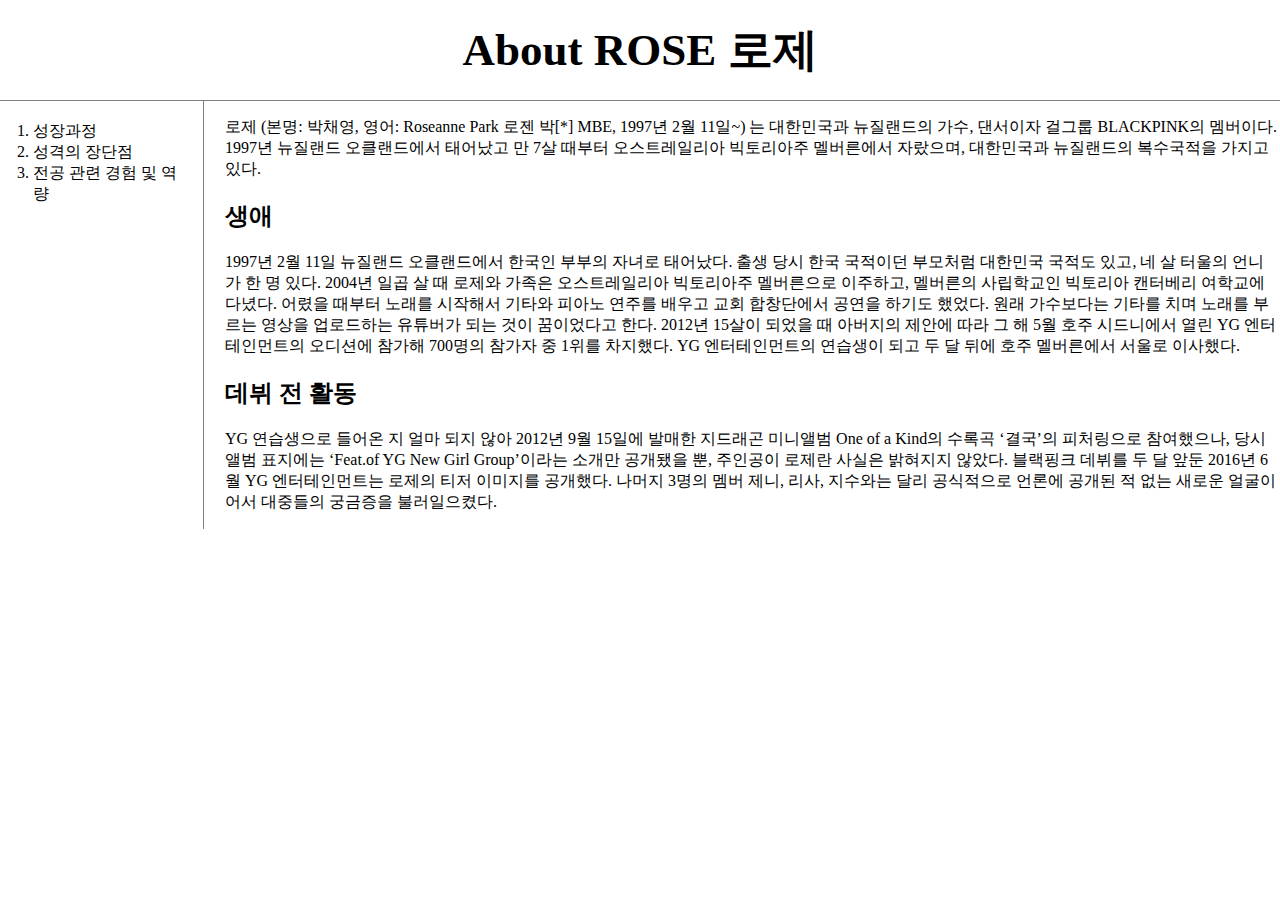
<file: index.html>
<html>
<head>
    <title>About ROZE</title>
    <meta charset="utf-8">
    <link rel="stylesheet" href="style.css">
</head>
<body>
    <h1><a href="index.html">About ROSE 로제</a></h1>
    <div id="grid">
        <ol>
            <li><a href="1.html">성장과정</a></li>
            <li><a href="2.html">성격의 장단점</a></li>
            <li><a href="3.html">전공 관련 경험 및 역량</a></li>
        </ol>
        <div id="article">
            <p><a href="https://www.youtube.com/watch?v=hD6eSvkWXfE&t=1540s" 
                target="_blank" title="rose's playlist">로제</a>
                (본명: 박채영, 영어: Roseanne Park 로젠 박[*] MBE, 1997년 2월 11일~)
                는 대한민국과 뉴질랜드의 가수, 댄서이자 걸그룹 BLACKPINK의 멤버이다. 
                1997년 뉴질랜드 오클랜드에서 태어났고 만 7살 때부터 오스트레일리아 
                빅토리아주 멜버른에서 자랐으며, 대한민국과 뉴질랜드의 복수국적을 가지고 
                있다.</p>
            <h2>생애</h2>
            <p>1997년 2월 11일 뉴질랜드 오클랜드에서 한국인 부부의 자녀로 태어났다.
                출생 당시 한국 국적이던 부모처럼 대한민국 국적도 있고, 네 살 터울의 
                언니가 한 명 있다. 2004년 일곱 살 때 로제와 가족은 오스트레일리아 
                빅토리아주 멜버른으로 이주하고, 멜버른의 사립학교인 빅토리아
                캔터베리 여학교에 다녔다. 어렸을 때부터 노래를 시작해서 기타와 피아노 
                연주를 배우고 교회 합창단에서 공연을 하기도 했었다.
                원래 가수보다는 기타를 치며 노래를 부르는 영상을 업로드하는 
                유튜버가 되는 것이 꿈이었다고 한다. 2012년 15살이 되었을 때 아버지의 
                제안에 따라 그 해 5월 호주 시드니에서 열린 YG 엔터테인먼트의 
                오디션에 참가해 700명의 참가자 중 1위를 차지했다. 
                YG 엔터테인먼트의 연습생이 되고 두 달 뒤에 호주 멜버른에서 서울로 
                이사했다.</p>
            <h2>데뷔 전 활동</h2>
            <p>YG 연습생으로 들어온 지 얼마 되지 않아 2012년 9월 15일에 발매한 
                지드래곤 미니앨범 One of a Kind의 수록곡 ‘결국’의 피처링으로 참여했으나, 
                당시 앨범 표지에는 ‘Feat.of YG New Girl Group’이라는 소개만 공개됐을 
                뿐, 주인공이 로제란 사실은 밝혀지지 않았다. 블랙핑크 데뷔를 두 달 앞둔 
                2016년 6월 YG 엔터테인먼트는 로제의 티저 이미지를 공개했다. 나머지 
                3명의 멤버 제니, 리사, 지수와는 달리 공식적으로 언론에 공개된 적 없는 
                새로운 얼굴이어서 대중들의 궁금증을 불러일으켰다.</p>
        </div>
    </div>
</body>
</html>
</file>
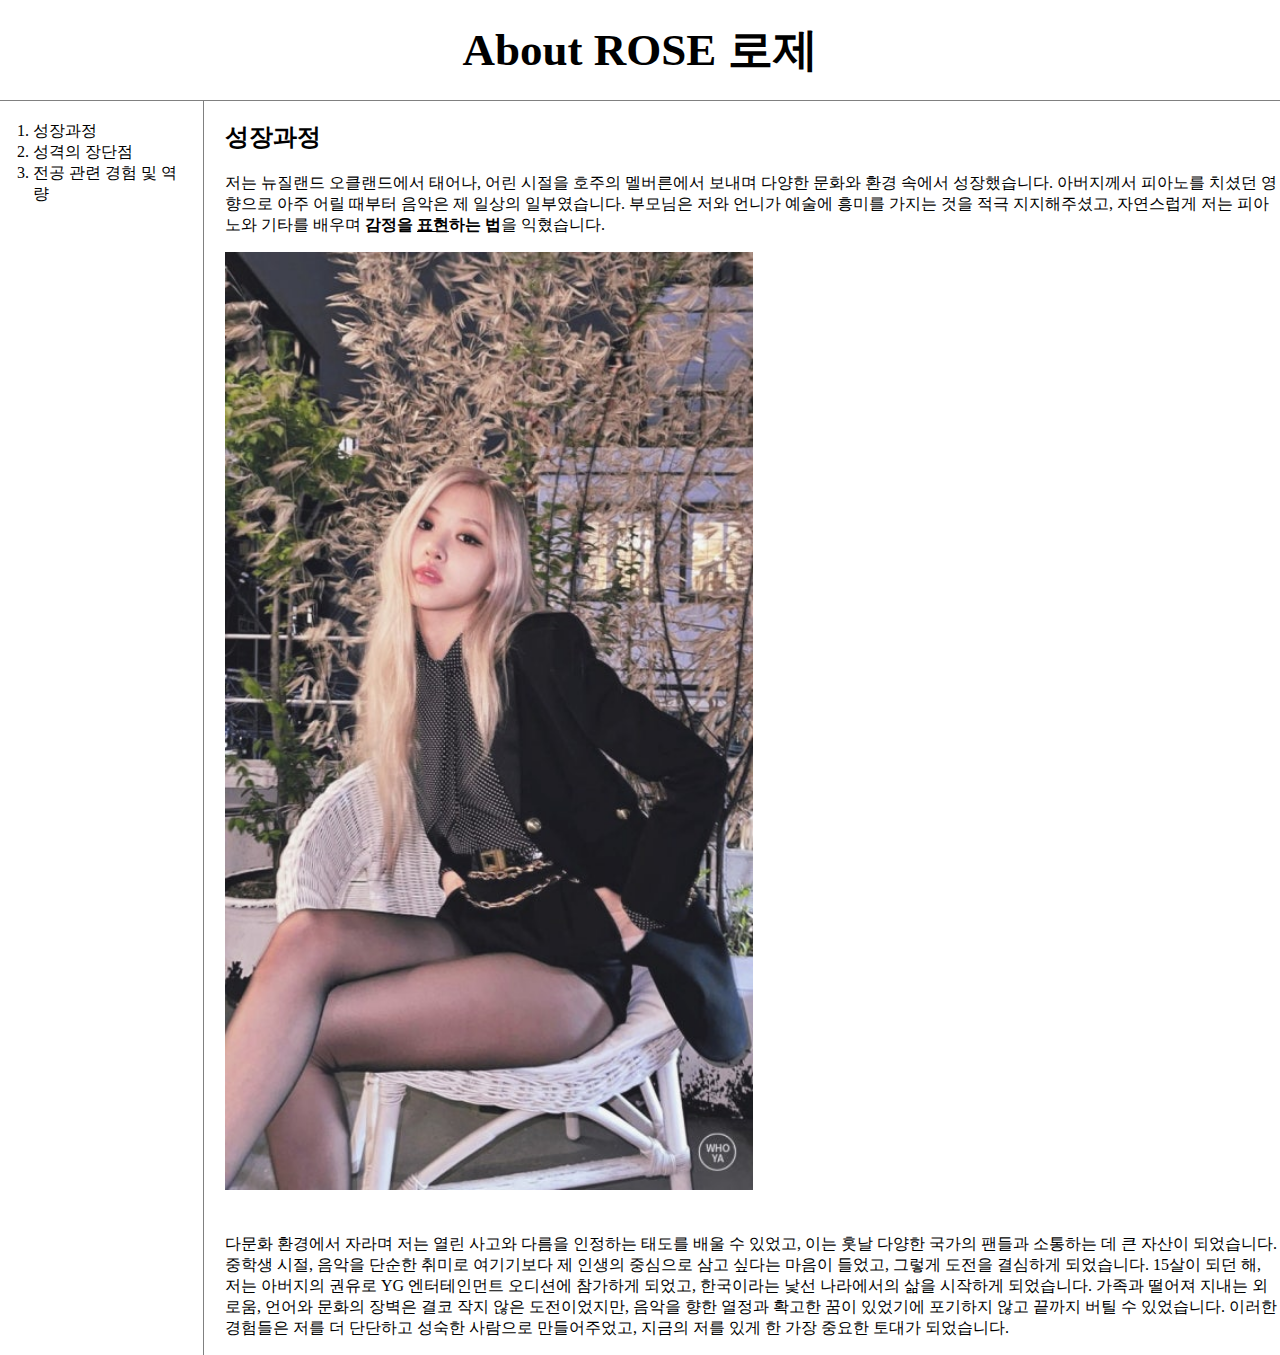
<file: 1.html>
<!DOCTYPE html>
<html>
<head>
    <title>About ROZE</title>
    <meta charset="utf-8">
    <link rel="stylesheet" href="style.css">
</head>
<body>
    <h1><a href="index.html">About ROSE 로제</a></h1>
    <div id="grid">
        <ol>
            <li><a href="1.html">성장과정</a></li>
            <li><a href="2.html">성격의 장단점</a></li>
            <li><a href="3.html">전공 관련 경험 및 역량</a></li>
        </ol>
        <div id="article">
            <h2>성장과정</h2>
            <p>저는 뉴질랜드 오클랜드에서 태어나, 어린 시절을 호주의 멜버른에서 보내며 
            다양한 문화와 환경 속에서 성장했습니다. 아버지께서 피아노를 치셨던 영향으로 
            아주 어릴 때부터 음악은 제 일상의 일부였습니다. 
            부모님은 저와 언니가 예술에 흥미를 가지는 것을 적극 지지해주셨고, 
            자연스럽게 저는 피아노와 기타를 배우며 
            <strong>감정을 <u>표현</u>하는 법</strong>을 익혔습니다.</p>
            <img src="rose.jpeg" width="50%">
            <p style = "margin-top:40px;">다문화 환경에서 자라며 저는 열린 사고와 다름을 인정하는 태도를 배울 수 있었고, 
            이는 훗날 다양한 국가의 팬들과 소통하는 데 큰 자산이 되었습니다. 
            중학생 시절, 음악을 단순한 취미로 여기기보다 제 인생의 중심으로 삼고 싶다는 
            마음이 들었고, 그렇게 도전을 결심하게 되었습니다.
            15살이 되던 해, 저는 아버지의 권유로 YG 엔터테인먼트 오디션에 참가하게 되었고, 
            한국이라는 낯선 나라에서의 삶을 시작하게 되었습니다. 
            가족과 떨어져 지내는 외로움, 언어와 문화의 장벽은 결코 작지 않은 도전이었지만, 
            음악을 향한 열정과 확고한 꿈이 있었기에 포기하지 않고 끝까지 버틸 수 있었습니다.
            이러한 경험들은 저를 더 단단하고 성숙한 사람으로 만들어주었고, 
            지금의 저를 있게 한 가장 중요한 토대가 되었습니다.</p>
        </div>
    </div> 
</body>
</html>
</file>
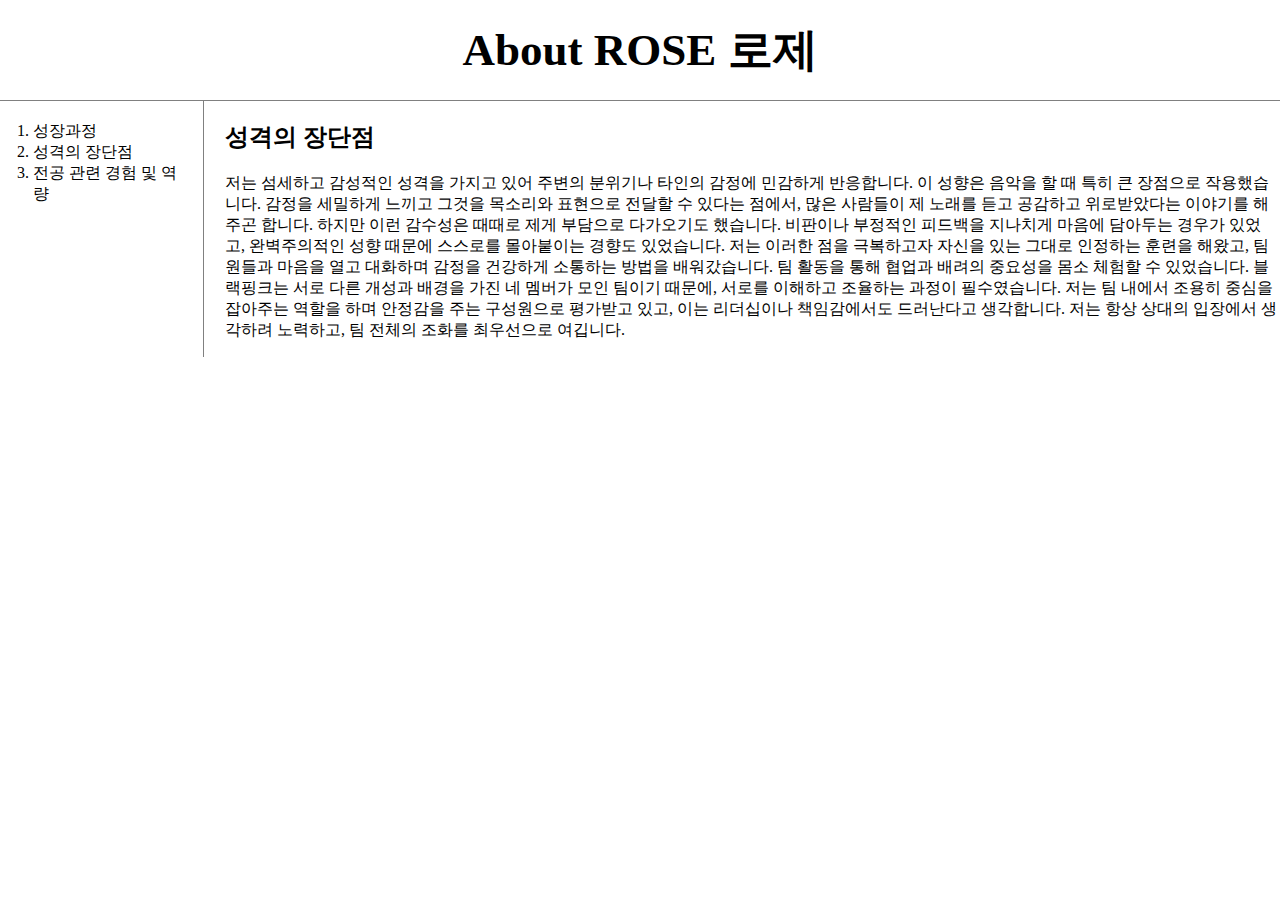
<file: 2.html>
<!DOCTYPE html>
<html>
<head>
    <title>About ROZE</title>
    <meta charset="utf-8">
    <link rel="stylesheet" href="style.css">
</head>
<body>
    <h1><a href="index.html">About ROSE 로제</a></h1>
    <div id="grid">
        <ol>
            <li><a href="1.html">성장과정</a></li>
            <li><a href="2.html">성격의 장단점</a></li>
            <li><a href="3.html">전공 관련 경험 및 역량</a></li>
        </ol>
        <div id="article">
            <h2>성격의 장단점</h2>
            <p>
                저는 섬세하고 감성적인 성격을 가지고 있어 주변의 분위기나 타인의 감정에 
                민감하게 반응합니다. 이 성향은 음악을 할 때 특히 큰 장점으로 작용했습니다. 
                감정을 세밀하게 느끼고 그것을 목소리와 표현으로 전달할 수 있다는 점에서, 
                많은 사람들이 제 노래를 듣고 공감하고 위로받았다는 이야기를 해주곤 
                합니다. 하지만 이런 감수성은 때때로 제게 부담으로 다가오기도 했습니다. 
                비판이나 부정적인 피드백을 지나치게 마음에 담아두는 경우가 있었고, 
                완벽주의적인 성향 때문에 스스로를 몰아붙이는 경향도 있었습니다. 
                저는 이러한 점을 극복하고자 자신을 있는 그대로 인정하는 훈련을 해왔고, 
                팀원들과 마음을 열고 대화하며 감정을 건강하게 소통하는 방법을 배워갔습니다.
                팀 활동을 통해 협업과 배려의 중요성을 몸소 체험할 수 있었습니다. 
                블랙핑크는 서로 다른 개성과 배경을 가진 네 멤버가 모인 팀이기 때문에, 
                서로를 이해하고 조율하는 과정이 필수였습니다. 저는 팀 내에서 조용히 
                중심을 잡아주는 역할을 하며 안정감을 주는 구성원으로 평가받고 있고, 
                이는 리더십이나 책임감에서도 드러난다고 생각합니다. 저는 항상 상대의 
                입장에서 생각하려 노력하고, 팀 전체의 조화를 최우선으로 여깁니다.
            </p> 
        </div>
    </div>
</body>
</html>
</file>
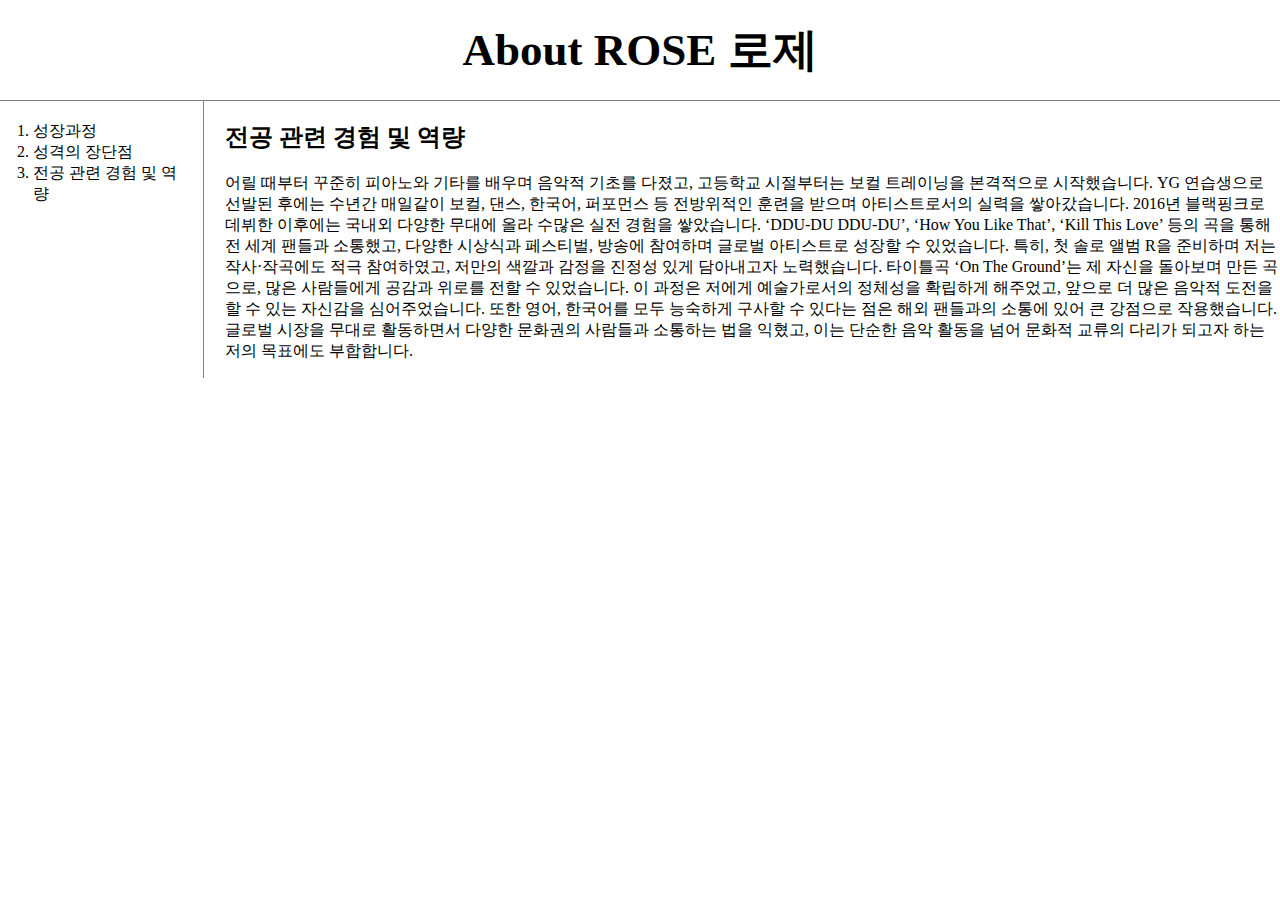
<file: 3.html>
<!DOCTYPE html>
<html>
<head>
    <title>About ROZE</title>
    <meta charset="utf-8">
    <link rel="stylesheet" href="style.css">
</head>
<body>
    <h1><a href="index.html">About ROSE 로제</a></h1>
    <div id="grid">
        <ol>
            <li><a href="1.html">성장과정</a></li>
            <li><a href="2.html">성격의 장단점</a></li>
            <li><a href="3.html">전공 관련 경험 및 역량</a></li>
        </ol>
        <div id="article">
            <h2>전공 관련 경험 및 역량</h2>
            <p>
                어릴 때부터 꾸준히 피아노와 기타를 배우며 음악적 기초를 다졌고, 
                고등학교 시절부터는 보컬 트레이닝을 본격적으로 시작했습니다. 
                YG 연습생으로 선발된 후에는 수년간 매일같이 보컬, 댄스, 한국어, 
                퍼포먼스 등 전방위적인 훈련을 받으며 아티스트로서의 실력을 쌓아갔습니다.
                2016년 블랙핑크로 데뷔한 이후에는 국내외 다양한 무대에 올라 수많은 
                실전 경험을 쌓았습니다. ‘DDU-DU DDU-DU’, ‘How You Like That’, 
                ‘Kill This Love’ 등의 곡을 통해 전 세계 팬들과 소통했고, 다양한 
                시상식과 페스티벌, 방송에 참여하며 글로벌 아티스트로 성장할 수 있었습니다.
                특히, 첫 솔로 앨범 R을 준비하며 저는 작사·작곡에도 적극 참여하였고, 
                저만의 색깔과 감정을 진정성 있게 담아내고자 노력했습니다. 
                타이틀곡 ‘On The Ground’는 제 자신을 돌아보며 만든 곡으로, 
                많은 사람들에게 공감과 위로를 전할 수 있었습니다. 이 과정은 저에게 
                예술가로서의 정체성을 확립하게 해주었고, 앞으로 더 많은 음악적 도전을 
                할 수 있는 자신감을 심어주었습니다. 또한 영어, 한국어를 모두 능숙하게 
                구사할 수 있다는 점은 해외 팬들과의 소통에 있어 큰 강점으로 작용했습니다. 
                글로벌 시장을 무대로 활동하면서 다양한 문화권의 사람들과 소통하는 법을 
                익혔고, 이는 단순한 음악 활동을 넘어 문화적 교류의 다리가 되고자 하는 
                저의 목표에도 부합합니다.
            </p>
        </div>
    </div>
</body>
</html>
</file>
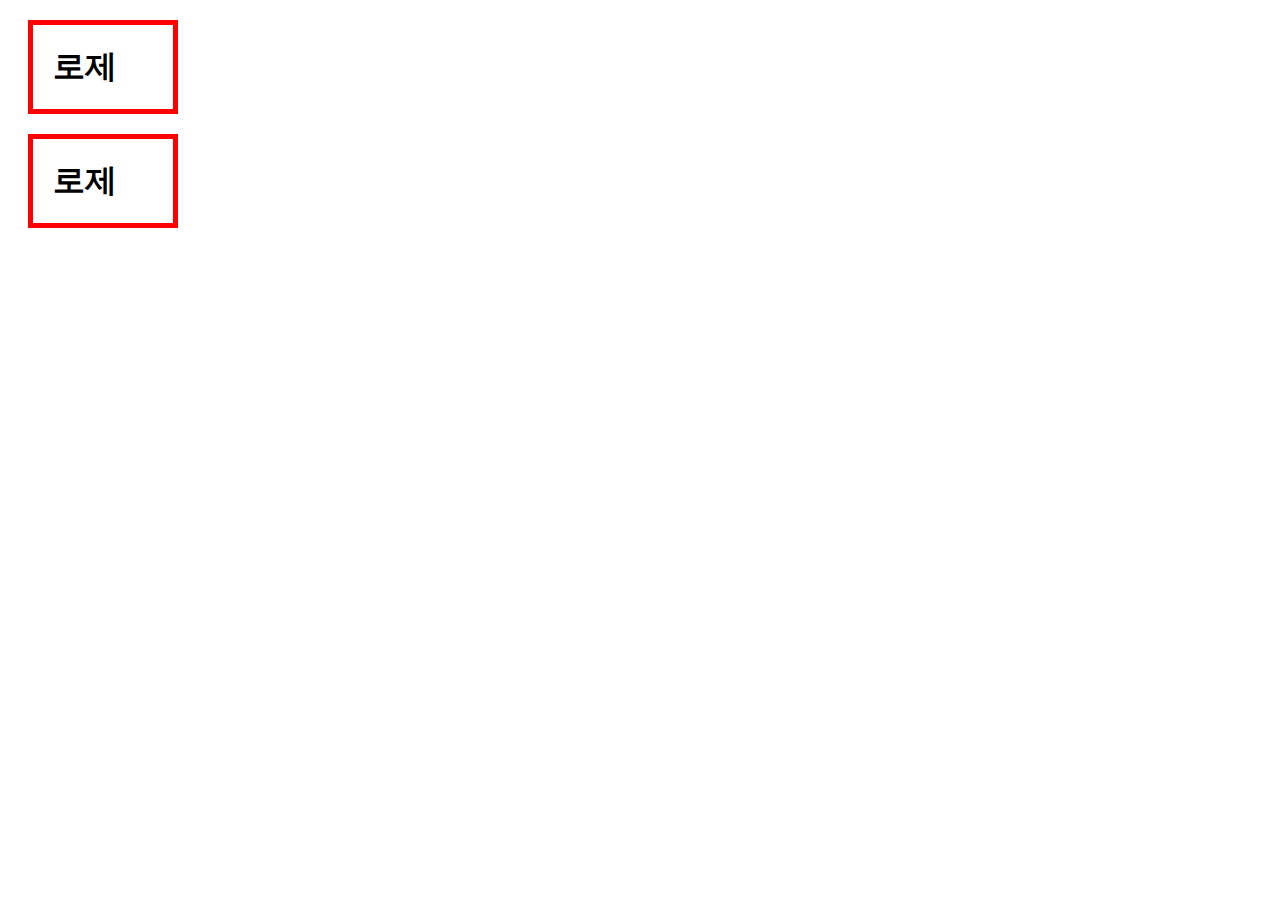
<file: box.html>
<!DOCTYPE html>
<html>
<head>
    <meta charset="utf-8">
    <title></title>
    <style>
        h1{
            border: 5px, solid, red;
            padding: 20px;
            margin: 20px;
            display: block;
            width:100px;
        }
    </style>
</head>
<body>
    <h1>로제</h1>
    <h1>로제</h1>
</body>
</html>
</file>
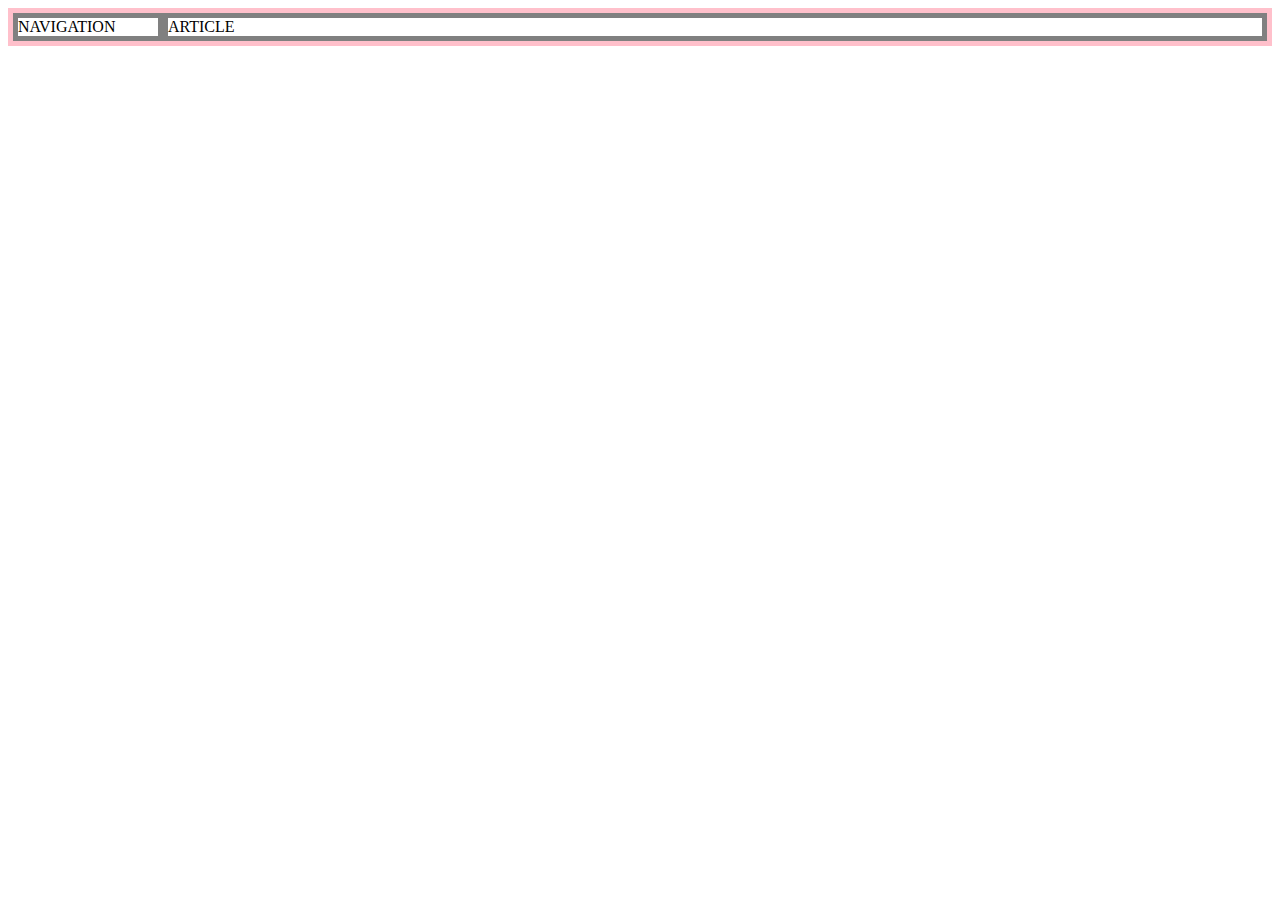
<file: grid.html>
<!DOCTYPE html>
<html>
<head>
    <meta charset="utf-8">
    <title></title>
    <style>
        #grid {
            border:5px solid pink;
            display: grid;
            grid-template-columns: 150px 1fr;
        }
        div {
            border:5px solid gray;
        }
    </style>
</head>
<body>
    <div id="grid">
        <div>NAVIGATION</div>
        <div>ARTICLE</div>
    </div>
</body>
</html>
</file>
<file: style.css>
body {
    margin:0;
}
a {
    color:black;
    text-decoration: none;
}
h1 {
    font-size: 45px;
    text-align: center;
    border-bottom: 1px solid gray;
    margin:0;
    padding: 20px;
}
ol {
    border-right: 1px solid gray;
    width:150px;
    padding:20px;
    margin:0;
}
#grid {
    display: grid;
    grid-template-columns: 200px 1fr;
}
#grid ol {
    padding-left: 33px;
}
#article {
    padding-left: 25px;
}
@media(max-width:800px) {
    #grid {
        display: block;
    }    
    ol {
        border-right:none;
    }
    h1 {
        border-bottom:none;
    }
}
</file>
